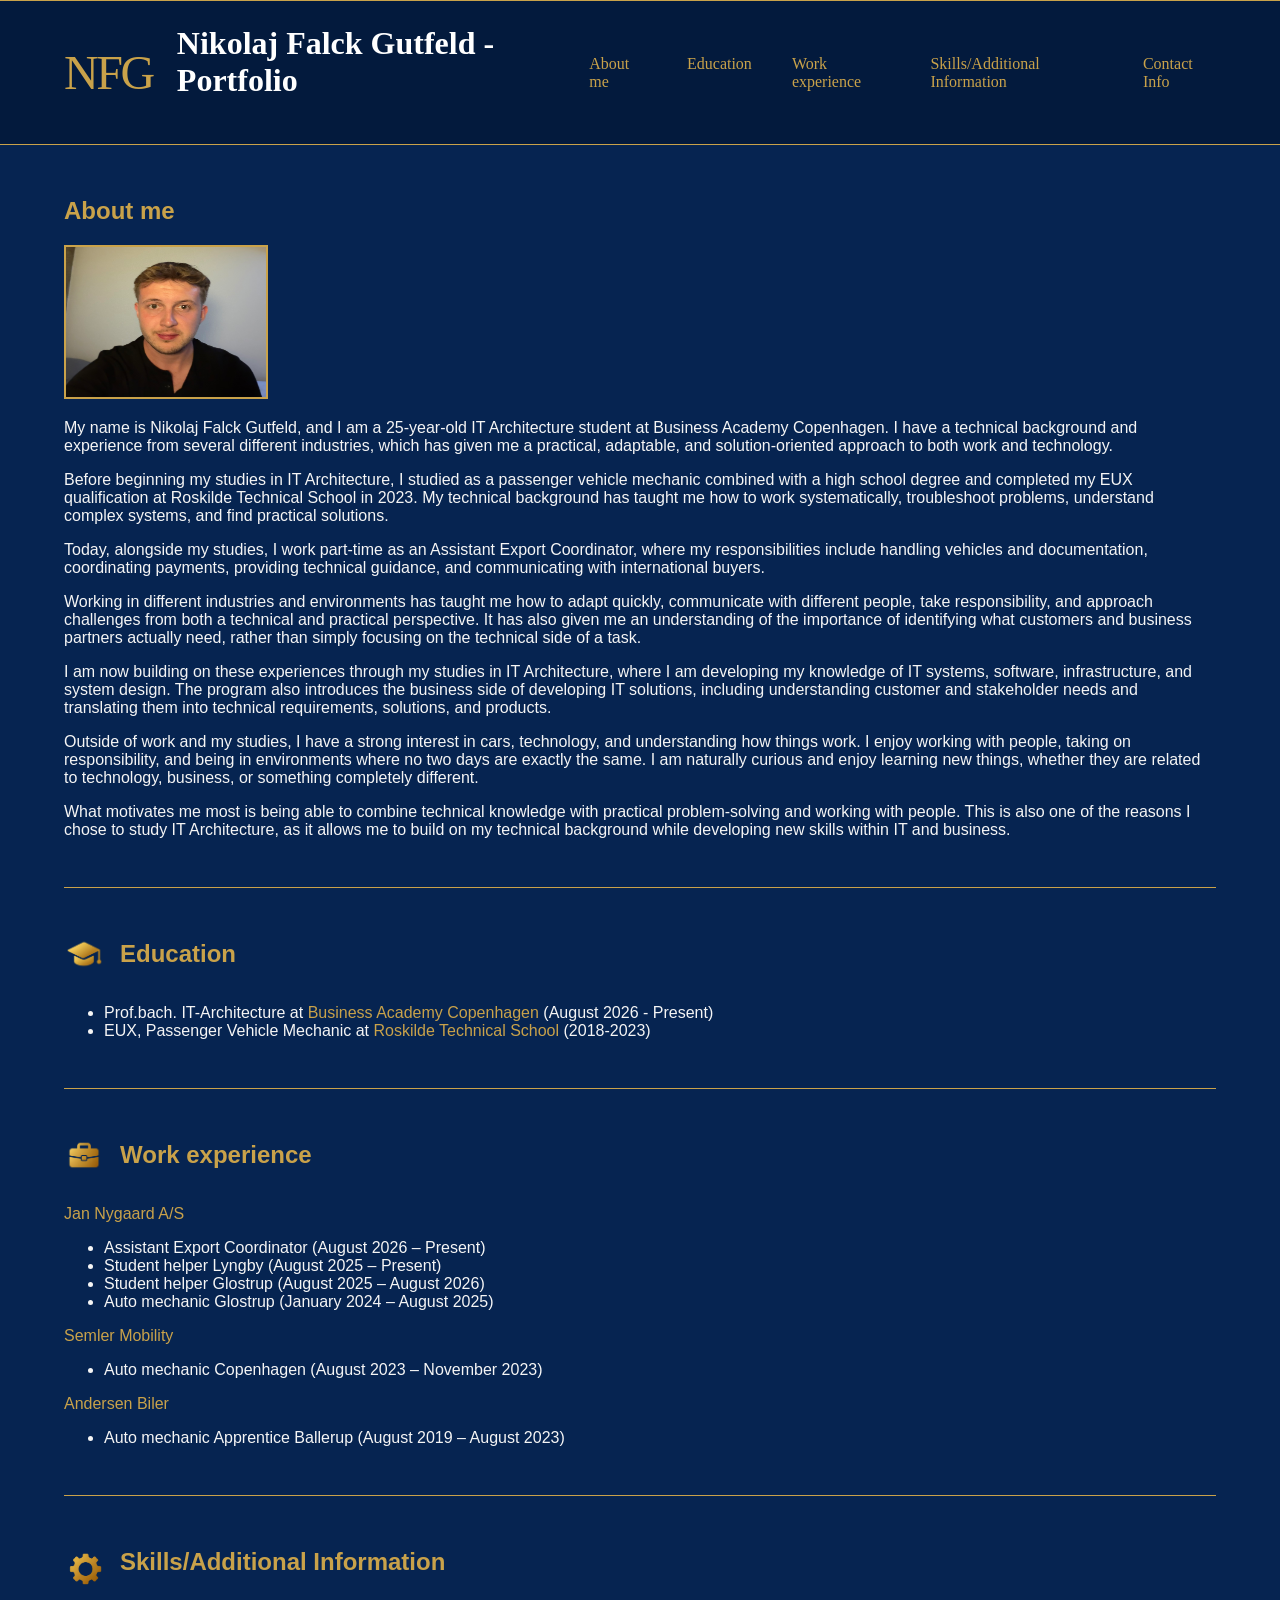
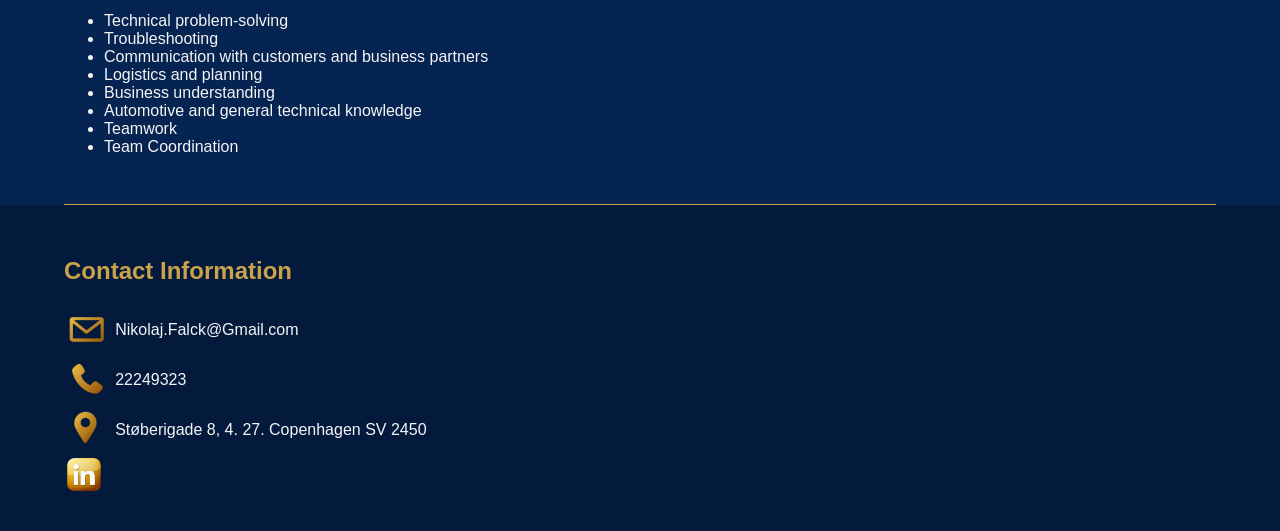
<file: index.html>
<!doctype html>
<html lang="en">
<head>
    <meta charset="UTF-8">
    <meta name="viewport" content="width=device-width, initial-scale=1">
    <title>Nikolaj Falck Gutfeld - Portfolio</title>
    <link rel="stylesheet" href="main.css">

</head>
<body>
<header>
    <div class="container header-content">
    <div class="header-title">
    <p class="logo">NFG</p>
<h1>Nikolaj Falck Gutfeld - Portfolio</h1>
    </div>

    <nav>
        <a href="#about">About me</a>
        <a href="#education">Education</a>
        <a href="#work">Work experience</a>
        <a href="#skills">Skills/Additional Information</a>
        <a href="#contact">Contact Info</a>
    </nav>
    </div>
</header>

<main class="container">
    <section id="about">
<h2>About me</h2>
        <img src="Profil.jpg.jpeg" alt="Portrait of me" width="200" height="150">

        <p>
            My name is Nikolaj Falck Gutfeld, and I am a 25-year-old IT Architecture
            student at Business Academy Copenhagen. I have a technical background and
            experience from several different industries, which has given me a practical,
            adaptable, and solution-oriented approach to both work and technology.
        </p>

        <p>
            Before beginning my studies in IT Architecture, I studied as a passenger
            vehicle mechanic combined with a high school degree and completed my EUX
            qualification at Roskilde Technical School in 2023. My technical background
            has taught me how to work systematically, troubleshoot problems, understand
            complex systems, and find practical solutions.
        </p>

        <p>
            Today, alongside my studies, I work part-time as an Assistant Export
            Coordinator, where my responsibilities include handling vehicles and
            documentation, coordinating payments, providing technical guidance, and
            communicating with international buyers.
        </p>

        <p>
            Working in different industries and environments has taught me how to adapt
            quickly, communicate with different people, take responsibility, and approach
            challenges from both a technical and practical perspective. It has also given
            me an understanding of the importance of identifying what customers and
            business partners actually need, rather than simply focusing on the technical
            side of a task.
        </p>

        <p>
            I am now building on these experiences through my studies in IT Architecture,
            where I am developing my knowledge of IT systems, software, infrastructure,
            and system design. The program also introduces the business side of
            developing IT solutions, including understanding customer and stakeholder
            needs and translating them into technical requirements, solutions, and products.
        </p>

        <p>
            Outside of work and my studies, I have a strong interest in cars, technology,
            and understanding how things work. I enjoy working with people, taking on
            responsibility, and being in environments where no two days are exactly the
            same. I am naturally curious and enjoy learning new things, whether they are
            related to technology, business, or something completely different.
        </p>

        <p>
            What motivates me most is being able to combine technical knowledge with
            practical problem-solving and working with people. This is also one of the
            reasons I chose to study IT Architecture, as it allows me to build on my
            technical background while developing new skills within IT and business.
        </p>
    </section>

    <section id="education">

        <div class="education">
            <img src="ed-foto.png" alt="Education icon">
<h2>Education</h2>
        </div>
<ul>
    <li>
        Prof.bach. IT-Architecture at
        <a href="https://www.ek.dk/" target="_blank">Business Academy Copenhagen</a>
        (August 2026 - Present)
    </li>

    <li>
        EUX, Passenger Vehicle Mechanic at
        <a href="https://www.rts.dk/" target="_blank">Roskilde Technical School</a>
        (2018-2023)
    </li>
</ul>
    </section>

    <section id="work">
        <div class="work">
            <img src="job-foto.png" alt="job icon">
<h2>Work experience</h2>
        </div>
        <p>
            <a href="https://www.jan-nygaard.dk/" target="_blank">Jan Nygaard A/S</a>
        </p>
<ul>
    <li>Assistant Export Coordinator (August 2026 – Present)</li>
    <li>Student helper Lyngby (August 2025 – Present)</li>
    <li>Student helper Glostrup (August 2025 – August 2026)</li>
    <li>Auto mechanic Glostrup (January 2024 – August 2025)</li>
</ul>

        <p>
            <a href="https://www.semlermobility.dk/" target="_blank">Semler Mobility</a>
        </p>
<ul>
    <li>Auto mechanic Copenhagen (August 2023 – November 2023)</li>
</ul>

        <p>
            <a href="https://www.andersenbiler.dk/" target="_blank">Andersen Biler</a>
        </p>
<ul>
    <li>Auto mechanic Apprentice Ballerup (August 2019 – August 2023)</li>
</ul>
    </section>

    <section id="skills">

        <div class="skills">
                <img src="ski-foto.png" alt="skills icon">
<h2>Skills/Additional Information</h2>
            </div>
<ul>
    <li>Technical problem-solving</li>
    <li>Troubleshooting</li>
    <li>Communication with customers and business partners</li>
    <li>Logistics and planning</li>
    <li>Business understanding</li>
    <li>Automotive and general technical knowledge</li>
    <li>Teamwork</li>
    <li>Team Coordination</li>
</ul>
    </section>
</main>

<footer id="contact">
    <div class="footer">
        <h2>Contact Information</h2>
        <div class="contact-info">

            <div class="cc">
                <img src="mail-foto.png" alt="Email icon">
                <p>Nikolaj.Falck@Gmail.com</p>
            </div>

            <div class="cc">
                <img src="tlf-foto.png" alt="Phone icon">
                <p>22249323</p>
            </div>

            <div class="cc">
                <img src="loc-foto.png" alt="Location icon">
                <p>Støberigade 8, 4. 27. Copenhagen SV 2450</p>
            </div>

            <div class="cc">
                <a href="https://www.linkedin.com/in/nikolaj-falck-gutfeld-25a6a6184/"
                   target="_blank">
                    <img src="linkedin.png" alt="LinkedIn">
                </a>
            </div>

        </div>

    </div>
</footer>
</file>
<file: main.css>
body {
    background-color: #062451;
    color: #f5f5f5;
    font-family: Arial, sans-serif;
    margin: 0;
}

header {
    background-color: #031a3d;
    border-bottom: 1px solid #c9a24a;
    border-top: 1px solid #c9a24a;
}

.header-content {
    display: flex;
    align-items: center;
    padding: 1.5rem 0;
}

.container {
    width: 90%;
    max-width: 1200px;
    margin: 0 auto;
}

header h1 {
    margin-top: 0;
    color: white;
}

.header-title {
    display: flex;
    font-family: "Times New Roman", Georgia, serif;
    align-items: center;
    gap: 1.5rem;
}

.logo {
    color: #c9a24a;
    font-family: "Times New Roman", Georgia, serif;
    font-size: 3rem;
    font-weight: normal;
    margin: 0;
    letter-spacing: -0.15rem;
}

nav {
    display: flex;
    gap: 2.5rem;
    margin-left: auto;
}

nav a {
    color: #c9a24a;
    font-family: "Times New Roman", Georgia, serif;
    text-decoration: none;
    font-size: 1rem;
    font-weight: 500;
}

nav a:hover {
    color: white;
}

main {
    width: 90%;
    max-width: 1200px;
    margin: auto;
}

section {
    padding: 2rem 0;
    border-bottom: 1px solid #c9a24a;
}

h2 {
    color: #c9a24a;
}

#about img {
    border: 2px solid #c9a24a;
}

#education a{
    color: #c9a24a;
    text-decoration: none;
}

#education a:hover{
    color: white;
}

#work a{
    color: #c9a24a;
    text-decoration: none;
}

#work a:hover{
    color: white;
}

.linkedin-logo {
    width: 2rem;
    height: auto;
}

.education {
    display: flex;
    align-items: center;
    gap: 1rem;
}

.education img {
    width: 2.5rem;
    height: auto;
}

.work {
    display: flex;
    align-items: center;
    gap: 1rem;
}

.work img {
    width: 2.5rem;
    height: auto;
}

.skills {
    display: flex;
    align-items: center;
    gap: 1rem;
}

.skills img {
    width: 2.5rem;
    height: auto;
}

footer {
    background-color: #031a3d;
    padding: 2rem 0;
}

footer .footer {
    width: 90%;
    max-width: 1200px;
    margin: auto;
}

footer h2 {
    color: #c9a24a;
}

.cc {
        display: flex;
        align-items: center;
        gap: 0.7rem;
}

.cc img {
    width: 2.5rem;
    height: auto;
}

@media screen and (max-width: 500px) {
    .header-content {
        flex-direction: column;
        align-items: flex-start;
    }

    nav {
        margin-left: 0;
        flex-direction: column;
        gap: 0.5rem;
    }
}
</file>
